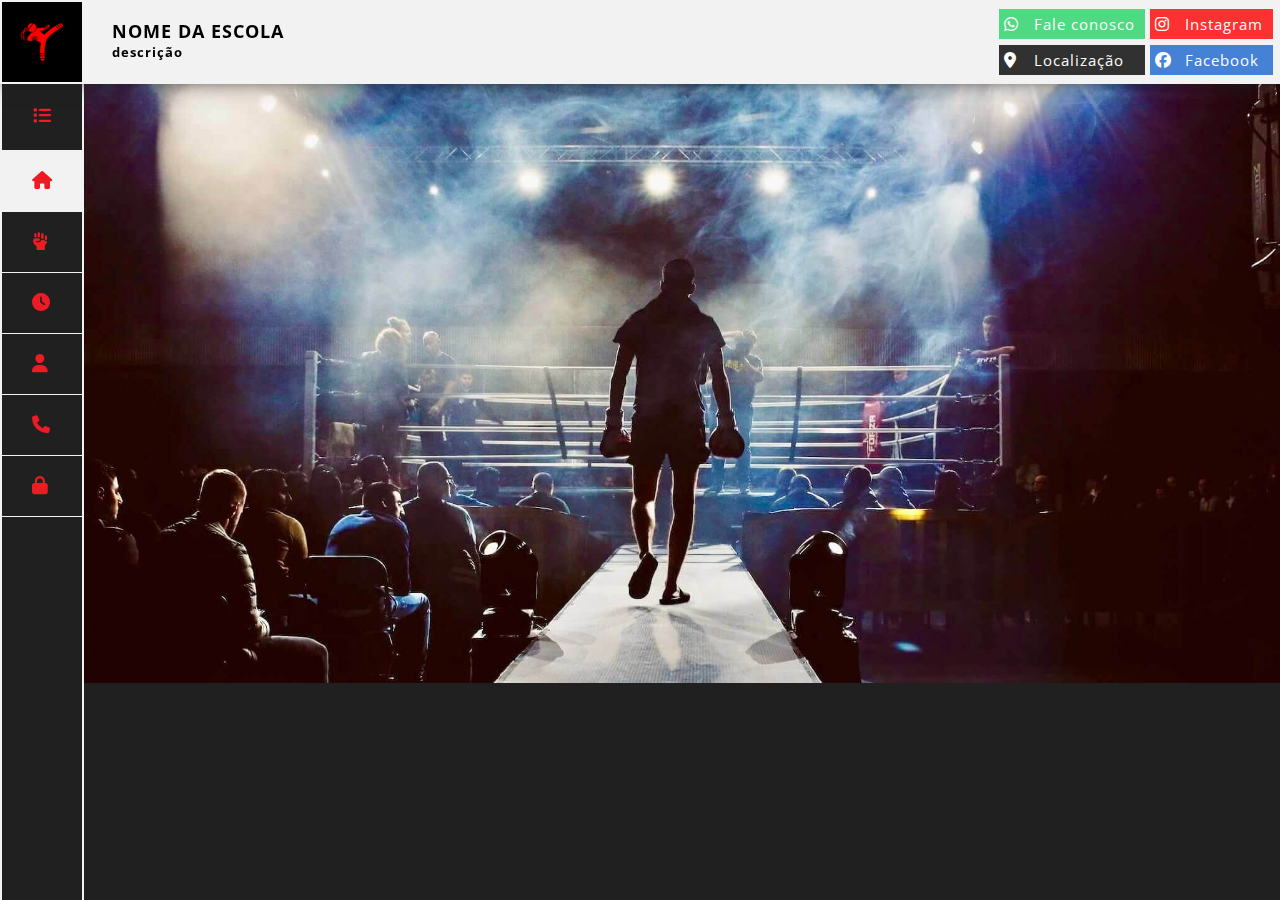
<file: index.html>
<!DOCTYPE html>
<html lang="pt-br">

<head>
    <meta charset="UTF-8">
    <meta name="viewport" content="width=device-width, initial-scale=1.0">
    <meta name="robots" content="max-image-preview:large,index,follow">
    <meta name="theme-color" content="#202020">
    <meta name="description"
        content="Descubra seu potencial na nossa escola de artes marciais! Com aulas dinâmicas, instrutores apaixonados e tradições milenares, oferecemos uma jornada de autodescoberta, disciplina e força. Transforme-se física e mentalmente enquanto embarca nesta emocionante jornada rumo à excelência pessoal. Sua jornada começa aqui, na escola onde os campeões nascem!">
    <meta name="author" content="Escola de artes marciais">
    <link rel="alternate" type="application/rss+xml" title="Escola de artes marciais"
        href="https://brunoferreiraadev.github.io/projeto/rss.xml">
    <link rel="stylesheet" href="https://cdn.jsdelivr.net/npm/bootstrap-icons@1.11.1/font/bootstrap-icons.css">
    <link rel="shortcut icon" href="https://i.postimg.cc/bvjGCNh0/16x16.png" type="image/png" sizes="16x16">
    <link rel="icon" href="https://i.postimg.cc/13FnrVL5/24x24.png" type="image/png" sizes="24x24">
    <link rel="icon" href="https://i.postimg.cc/BQX1tVpF/32x32.png" type="image/png" sizes="32x32">
    <link rel="icon" href="https://i.postimg.cc/QMkFRG82/64x64.png" type="image/png" sizes="64x64">
    <link rel="icon" href="https://i.postimg.cc/BQkPFB7V/96x96.png" type="image/png" sizes="96x96">
    <link rel="icon" href="https://i.postimg.cc/j5xDTgCL/128x128.png" type="image/png" sizes="128x128">
    <link rel="apple-touch-icon" href="https://i.postimg.cc/gJgn2V64/180x180.png" type="image/png" sizes="180x180">
    <link rel="icon" href="https://i.postimg.cc/J0ttDsN8/192x192.png" type="image/png" sizes="192x192">
    <link rel="icon" href="https://i.postimg.cc/GtNtkbKy/256x256.png" type="image/png" sizes="256x256">
    <link rel="icon" href="https://i.postimg.cc/fWgV4vsR/384x384.png" type="image/png" sizes="384x384">
    <link rel="icon" href="https://i.postimg.cc/MKMvzjZb/512x512.png" type="image/png" sizes="512x512">
    <link rel="preconnect" href="https://fonts.googleapis.com">
    <link rel="preconnect" href="https://fonts.gstatic.com" crossorigin>
    <link href="https://fonts.googleapis.com/css2?family=Open+Sans:wght@300&display=swap" rel="stylesheet">
    <link rel="stylesheet" href="https://cdnjs.cloudflare.com/ajax/libs/font-awesome/6.4.2/css/all.min.css">
    <link rel="stylesheet" href="standard.css">
    <link rel="stylesheet" href="index.css">

    <title>Home</title>

</head>

<body id="top">

    <!-- container -->
    <div class="container">

        <div class="bloc01">
            <a href="index.html"><img title="Escola de artes marciais" src="icon.png" alt=""></a>

        </div>

        <div class="bloc1">
            <h1>nome da escola</h1>
            <h2>descrição</h2>
        </div>

        <div class="bloc2">

            <div class="bloc22">
                <a title="Duvidas? Clique aqui!" href="#"><i class="fab fa-whatsapp"></i>Fale conosco</a>
                <a title="endereço-escola" href="#"><i class="fas fa-solid fa-map-marker-alt"></i>Localização</a>
            </div>

            <div class="bloc23">
                <a title="@escoladeartesmarcias" href="#"><i class="fab fa-instagram"></i>Instagram</a>
                <a title="escoladeartesmarcias" href="#"><i class="fab fa-facebook"></i>Facebook</a>
            </div>
        </div>

    </div>

    <!-- container -->

    <!-- menu-lateral -->

    <nav class="menu-lateral">

        <div class="btn-expandir">
            <i title="Expandir" class="fas fa-solid fa-list" id="btn-exp"></i>
        </div>

        <ul>
            <li class="item-menu ativo home">
                <a title="Home" href="index.html">
                    <span class="icon"><i class="fas fa-solid fa-home"></i></span>
                    <span class="txt-link">Home</span>
                </a>
            </li>
            <li class="item-menu">
                <a title="Lutas" href="lutas.html">
                    <span class="icon"><i class="fas fa-solid fa-fist-raised"></i></span>
                    </span>
                    <span class="txt-link">Lutas</span>
                </a>
            </li>
            <li class="item-menu">
                <a title="Horário das lutas" href="horarios.html">
                    <span class="icon"> <i class="fa fa-clock"></i></span>
                    <span class="txt-link">Horários</span>
                </a>
            </li>
            <li class="item-menu">
                <a title="Professores" href="professores.html">
                    <span class="icon"> <i class="fas fa-solid fa-user"></i></span>
                    <span class="txt-link">Professores</span>
                </a>
            </li>
            <li class="item-menu">
                <a title="Contato" href="contato.html">
                    <span class="icon"><i class="fas fa-solid fa-phone"></i></span>
                    <span class="txt-link">Contato</span>
                </a>
            </li>
            <li class="item-menu">
                <a title="Política de Privacidade" href="privacidade.html">
                    <span class="icon"><i class="fas fa-solid fa-lock"></i></span>
                    <span class="txt-link">Privacidade</span>
                </a>
            </li>

        </ul>

    </nav>
    <!-- menu-lateral -->

    <section>
        <!-- div1 -->
        <div class="div1">
            <img title="Ring" src="ring.jpg" alt="ring">
        </div>
        <!-- div1 -->
    </section>

    <script src="menu.js"></script>
</body>

</html>
</file>
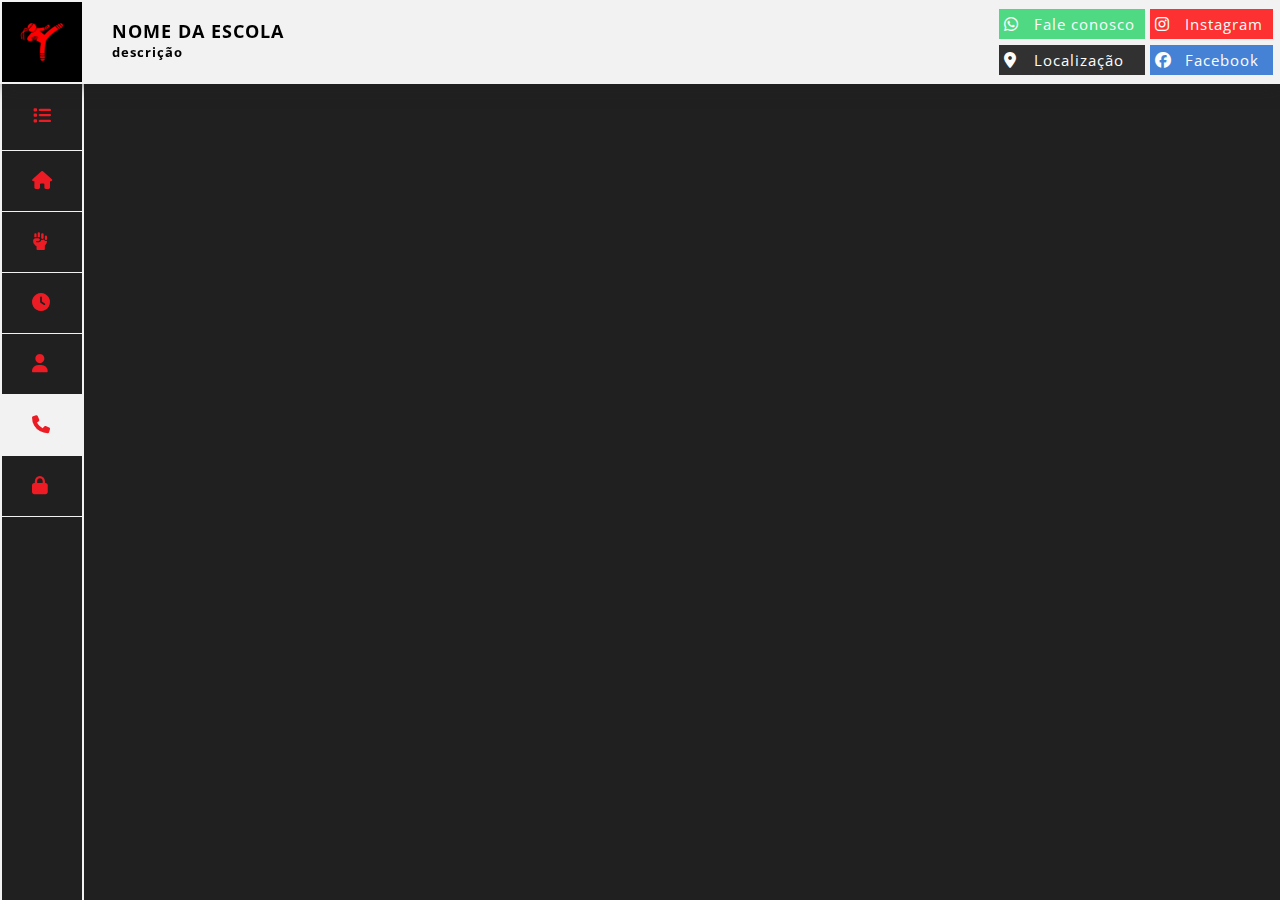
<file: contato.html>
<!DOCTYPE html>
<html lang="pt-br">

<head>
    <meta charset="UTF-8">
    <meta name="viewport" content="width=device-width, initial-scale=1.0">
    <meta name="robots" content="max-image-preview:large,index,follow">
    <meta name="theme-color" content="#202020">
    <meta name="description"
        content="Descubra seu potencial na nossa escola de artes marciais! Com aulas dinâmicas, instrutores apaixonados e tradições milenares, oferecemos uma jornada de autodescoberta, disciplina e força. Transforme-se física e mentalmente enquanto embarca nesta emocionante jornada rumo à excelência pessoal. Sua jornada começa aqui, na escola onde os campeões nascem!">
    <meta name="author" content="Escola de artes marciais">
    <link rel="alternate" type="application/rss+xml" title="Escola de artes marciais"
        href="https://brunoferreiraadev.github.io/projeto/rss.xml">
    <link rel="stylesheet" href="https://cdn.jsdelivr.net/npm/bootstrap-icons@1.11.1/font/bootstrap-icons.css">
    <link rel="shortcut icon" href="https://i.postimg.cc/bvjGCNh0/16x16.png" type="image/png" sizes="16x16">
    <link rel="icon" href="https://i.postimg.cc/13FnrVL5/24x24.png" type="image/png" sizes="24x24">
    <link rel="icon" href="https://i.postimg.cc/BQX1tVpF/32x32.png" type="image/png" sizes="32x32">
    <link rel="icon" href="https://i.postimg.cc/QMkFRG82/64x64.png" type="image/png" sizes="64x64">
    <link rel="icon" href="https://i.postimg.cc/BQkPFB7V/96x96.png" type="image/png" sizes="96x96">
    <link rel="icon" href="https://i.postimg.cc/j5xDTgCL/128x128.png" type="image/png" sizes="128x128">
    <link rel="apple-touch-icon" href="https://i.postimg.cc/gJgn2V64/180x180.png" type="image/png" sizes="180x180">
    <link rel="icon" href="https://i.postimg.cc/J0ttDsN8/192x192.png" type="image/png" sizes="192x192">
    <link rel="icon" href="https://i.postimg.cc/GtNtkbKy/256x256.png" type="image/png" sizes="256x256">
    <link rel="icon" href="https://i.postimg.cc/fWgV4vsR/384x384.png" type="image/png" sizes="384x384">
    <link rel="icon" href="https://i.postimg.cc/MKMvzjZb/512x512.png" type="image/png" sizes="512x512">
    <link rel="preconnect" href="https://fonts.googleapis.com">
    <link rel="preconnect" href="https://fonts.gstatic.com" crossorigin>
    <link href="https://fonts.googleapis.com/css2?family=Open+Sans:wght@300&display=swap" rel="stylesheet">
    <link rel="stylesheet" href="https://cdnjs.cloudflare.com/ajax/libs/font-awesome/6.4.2/css/all.min.css">
    <link rel="stylesheet" href="standard.css">
    <link rel="stylesheet" href="contato.css">

    <title>Contato</title>

</head>

<body id="top">

    <!-- container -->
    <div class="container">

        <div class="bloc01">
            <a href="index.html"><img title="Escola de artes marciais" src="icon.png" alt=""></a>

        </div>

        <div class="bloc1">
            <h1>nome da escola</h1>
            <h2>descrição</h2>
        </div>

        <div class="bloc2">

            <div class="bloc22">
                <a title="Duvidas? Clique aqui!" href="#"><i class="fab fa-whatsapp"></i>Fale conosco</a>
                <a title="endereço-escola" href="#"><i class="fas fa-solid fa-map-marker-alt"></i>Localização</a>
            </div>

            <div class="bloc23">
                <a title="@escoladeartesmarcias" href="#"><i class="fab fa-instagram"></i>Instagram</a>
                <a title="escoladeartesmarcias" href="#"><i class="fab fa-facebook"></i>Facebook</a>
            </div>
        </div>

    </div>

    <!-- container -->

    <!-- menu-lateral -->

    <nav class="menu-lateral">

        <div class="btn-expandir">
            <i title="Expandir" class="fas fa-solid fa-list" id="btn-exp"></i>
        </div>

        <ul>
            <li class="item-menu">
                <a title="Home" href="index.html">
                    <span class="icon"><i class="fas fa-solid fa-home"></i></span>
                    <span class="txt-link">Home</span>
                </a>
            </li>
            <li class="item-menu">
                <a title="Lutas" href="lutas.html">
                    <span class="icon"><i class="fas fa-solid fa-fist-raised"></i></span>
                    </span>
                    <span class="txt-link">Lutas</span>
                </a>
            </li>
            <li class="item-menu">
                <a title="Horário das lutas" href="horarios.html">
                    <span class="icon"> <i class="fa fa-clock"></i></span>
                    <span class="txt-link">Horários</span>
                </a>
            </li>
            <li class="item-menu">
                <a title="Professores" href="professores.html">
                    <span class="icon"> <i class="fas fa-solid fa-user"></i></span>
                    <span class="txt-link">Professores</span>
                </a>
            </li>
            <li class="item-menu ativo home">
                <a title="Contato" href="contato.html">
                    <span class="icon"><i class="fas fa-solid fa-phone"></i></span>
                    <span class="txt-link">Contato</span>
                </a>
            </li>
            <li class="item-menu">
                <a title="Política de Privacidade" href="privacidade.html">
                    <span class="icon"><i class="fas fa-solid fa-lock"></i></span>
                    <span class="txt-link">Privacidade</span>
                </a>
            </li>

        </ul>

    </nav>
    <!-- menu-lateral -->

    <section>

    </section>

    <script src="menu.js"></script>
</body>

</html>
</file>
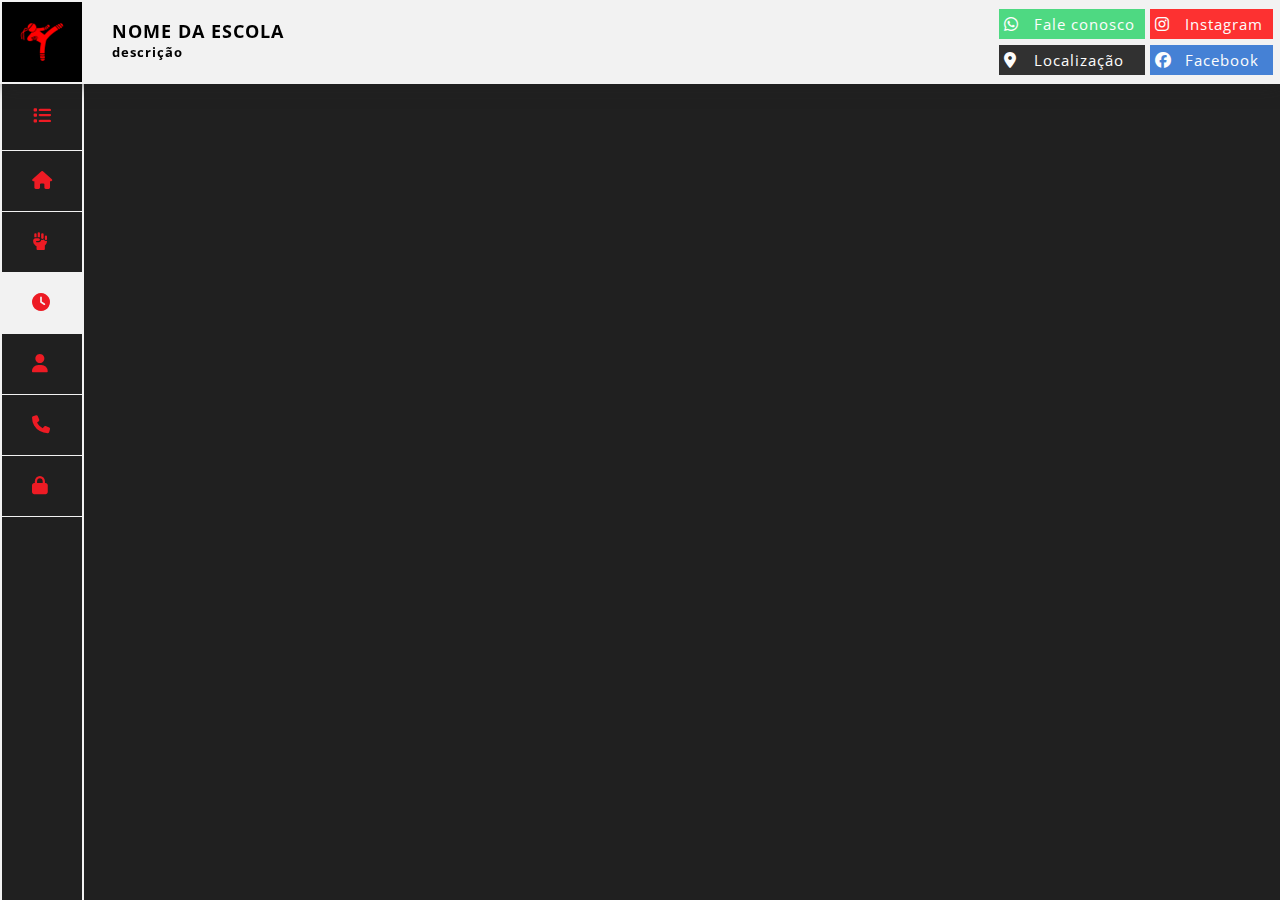
<file: horarios.html>
<!DOCTYPE html>
<html lang="pt-br">

<head>
    <meta charset="UTF-8">
    <meta name="viewport" content="width=device-width, initial-scale=1.0">
    <meta name="robots" content="max-image-preview:large,index,follow">
    <meta name="theme-color" content="#202020">
    <meta name="description"
        content="Descubra seu potencial na nossa escola de artes marciais! Com aulas dinâmicas, instrutores apaixonados e tradições milenares, oferecemos uma jornada de autodescoberta, disciplina e força. Transforme-se física e mentalmente enquanto embarca nesta emocionante jornada rumo à excelência pessoal. Sua jornada começa aqui, na escola onde os campeões nascem!">
    <meta name="author" content="Escola de artes marciais">
    <link rel="alternate" type="application/rss+xml" title="Escola de artes marciais"
        href="https://brunoferreiraadev.github.io/projeto/rss.xml">
    <link rel="stylesheet" href="https://cdn.jsdelivr.net/npm/bootstrap-icons@1.11.1/font/bootstrap-icons.css">
    <link rel="shortcut icon" href="https://i.postimg.cc/bvjGCNh0/16x16.png" type="image/png" sizes="16x16">
    <link rel="icon" href="https://i.postimg.cc/13FnrVL5/24x24.png" type="image/png" sizes="24x24">
    <link rel="icon" href="https://i.postimg.cc/BQX1tVpF/32x32.png" type="image/png" sizes="32x32">
    <link rel="icon" href="https://i.postimg.cc/QMkFRG82/64x64.png" type="image/png" sizes="64x64">
    <link rel="icon" href="https://i.postimg.cc/BQkPFB7V/96x96.png" type="image/png" sizes="96x96">
    <link rel="icon" href="https://i.postimg.cc/j5xDTgCL/128x128.png" type="image/png" sizes="128x128">
    <link rel="apple-touch-icon" href="https://i.postimg.cc/gJgn2V64/180x180.png" type="image/png" sizes="180x180">
    <link rel="icon" href="https://i.postimg.cc/J0ttDsN8/192x192.png" type="image/png" sizes="192x192">
    <link rel="icon" href="https://i.postimg.cc/GtNtkbKy/256x256.png" type="image/png" sizes="256x256">
    <link rel="icon" href="https://i.postimg.cc/fWgV4vsR/384x384.png" type="image/png" sizes="384x384">
    <link rel="icon" href="https://i.postimg.cc/MKMvzjZb/512x512.png" type="image/png" sizes="512x512">
    <link rel="preconnect" href="https://fonts.googleapis.com">
    <link rel="preconnect" href="https://fonts.gstatic.com" crossorigin>
    <link href="https://fonts.googleapis.com/css2?family=Open+Sans:wght@300&display=swap" rel="stylesheet">
    <link rel="stylesheet" href="https://cdnjs.cloudflare.com/ajax/libs/font-awesome/6.4.2/css/all.min.css">
    <link rel="stylesheet" href="standard.css">
    <link rel="stylesheet" href="horarios.css">

    <title>Horários</title>

</head>

<body id="top">

    <!-- container -->
    <div class="container">

        <div class="bloc01">
            <a href="index.html"><img title="Escola de artes marciais" src="icon.png" alt=""></a>

        </div>

        <div class="bloc1">
            <h1>nome da escola</h1>
            <h2>descrição</h2>
        </div>

        <div class="bloc2">

            <div class="bloc22">
                <a title="Duvidas? Clique aqui!" href="#"><i class="fab fa-whatsapp"></i>Fale conosco</a>
                <a title="endereço-escola" href="#"><i class="fas fa-solid fa-map-marker-alt"></i>Localização</a>
            </div>

            <div class="bloc23">
                <a title="@escoladeartesmarcias" href="#"><i class="fab fa-instagram"></i>Instagram</a>
                <a title="escoladeartesmarcias" href="#"><i class="fab fa-facebook"></i>Facebook</a>
            </div>
        </div>

    </div>

    <!-- container -->

    <!-- menu-lateral -->

    <nav class="menu-lateral">

        <div class="btn-expandir">
            <i title="Expandir" class="fas fa-solid fa-list" id="btn-exp"></i>
        </div>

        <ul>
            <li class="item-menu">
                <a title="Home" href="index.html">
                    <span class="icon"><i class="fas fa-solid fa-home"></i></span>
                    <span class="txt-link">Home</span>
                </a>
            </li>
            <li class="item-menu">
                <a title="Lutas" href="lutas.html">
                    <span class="icon"><i class="fas fa-solid fa-fist-raised"></i></span>
                    </span>
                    <span class="txt-link">Lutas</span>
                </a>
            </li>
            <li class="item-menu ativo home">
                <a title="Horário das lutas" href="horarios.html">
                    <span class="icon"> <i class="fa fa-clock"></i></span>
                    <span class="txt-link">Horários</span>
                </a>
            </li>
            <li class="item-menu">
                <a title="Professores" href="professores.html">
                    <span class="icon"> <i class="fas fa-solid fa-user"></i></span>
                    <span class="txt-link">Professores</span>
                </a>
            </li>
            <li class="item-menu">
                <a title="Contato" href="contato.html">
                    <span class="icon"><i class="fas fa-solid fa-phone"></i></span>
                    <span class="txt-link">Contato</span>
                </a>
            </li>
            <li class="item-menu">
                <a title="Política de Privacidade" href="privacidade.html">
                    <span class="icon"><i class="fas fa-solid fa-lock"></i></span>
                    <span class="txt-link">Privacidade</span>
                </a>
            </li>

        </ul>

    </nav>
    <!-- menu-lateral -->

    <section>

    </section>

    <script src="menu.js"></script>
</body>

</html>
</file>
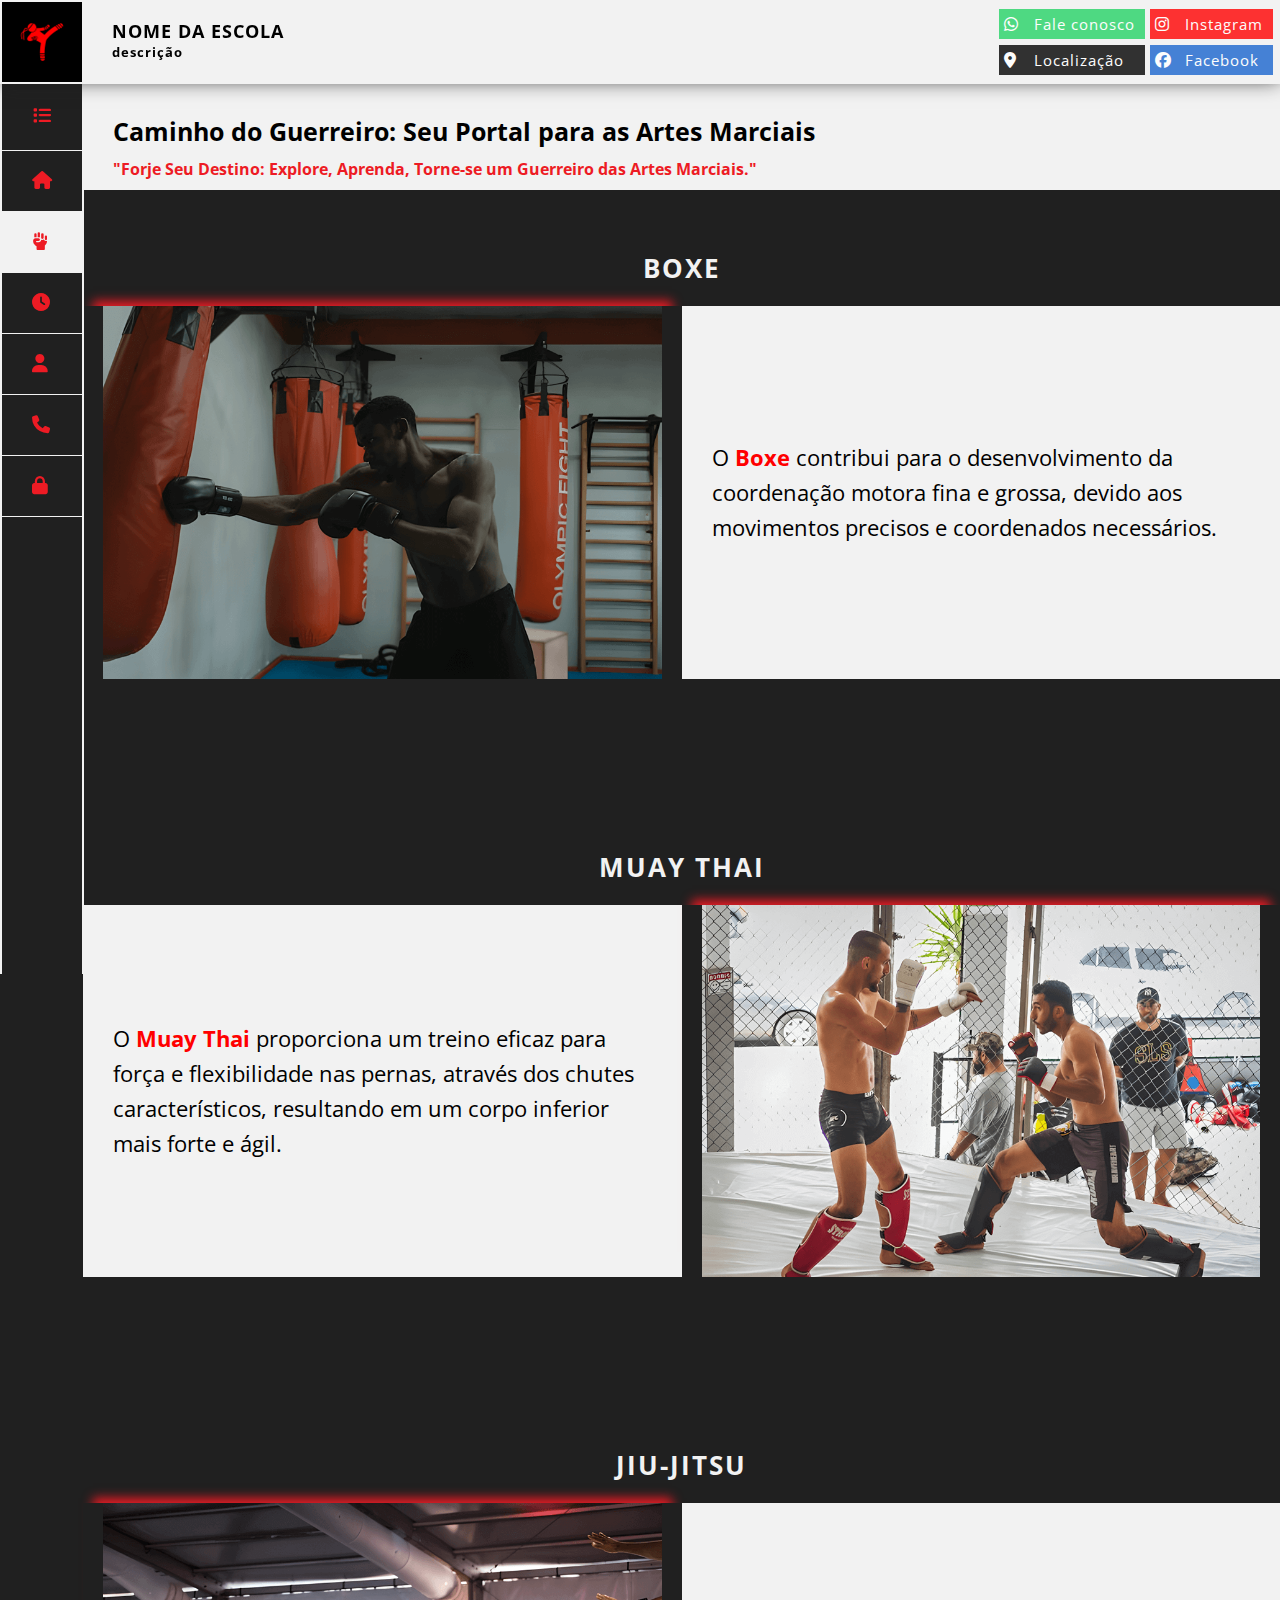
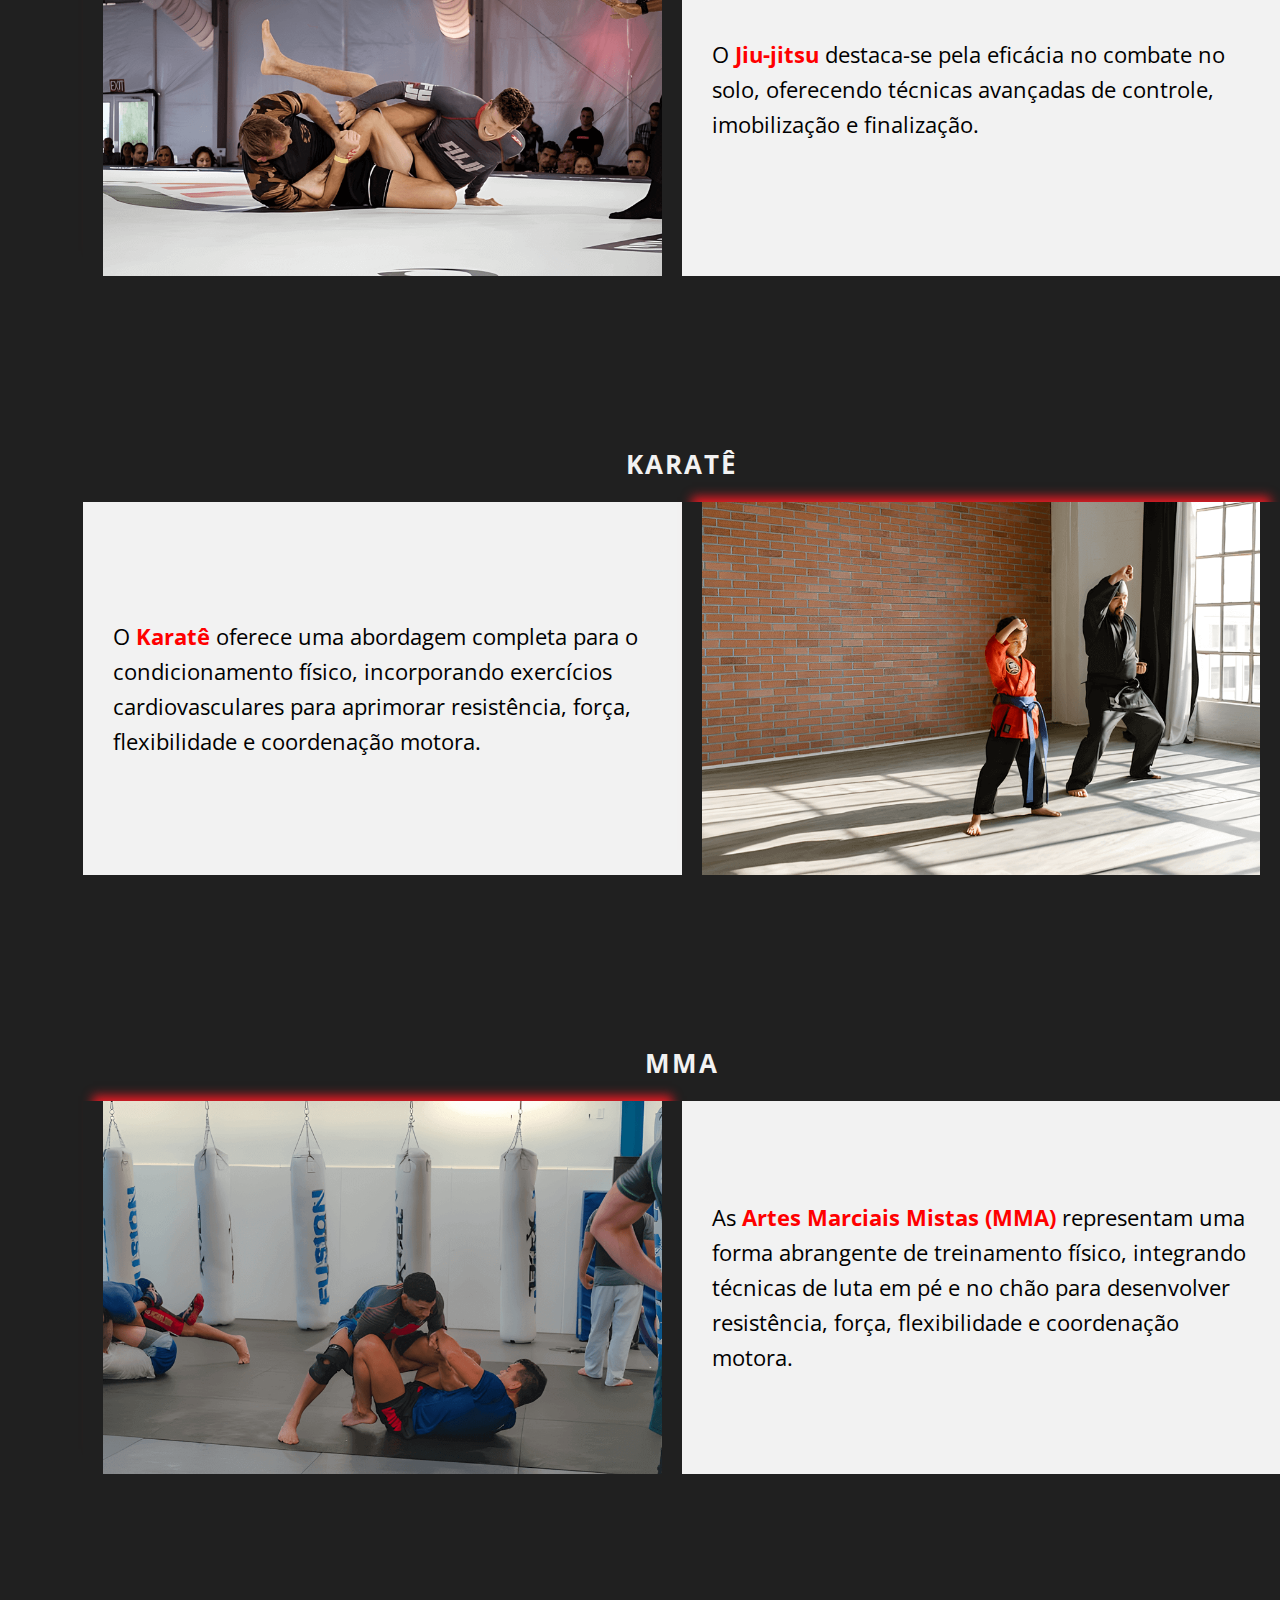
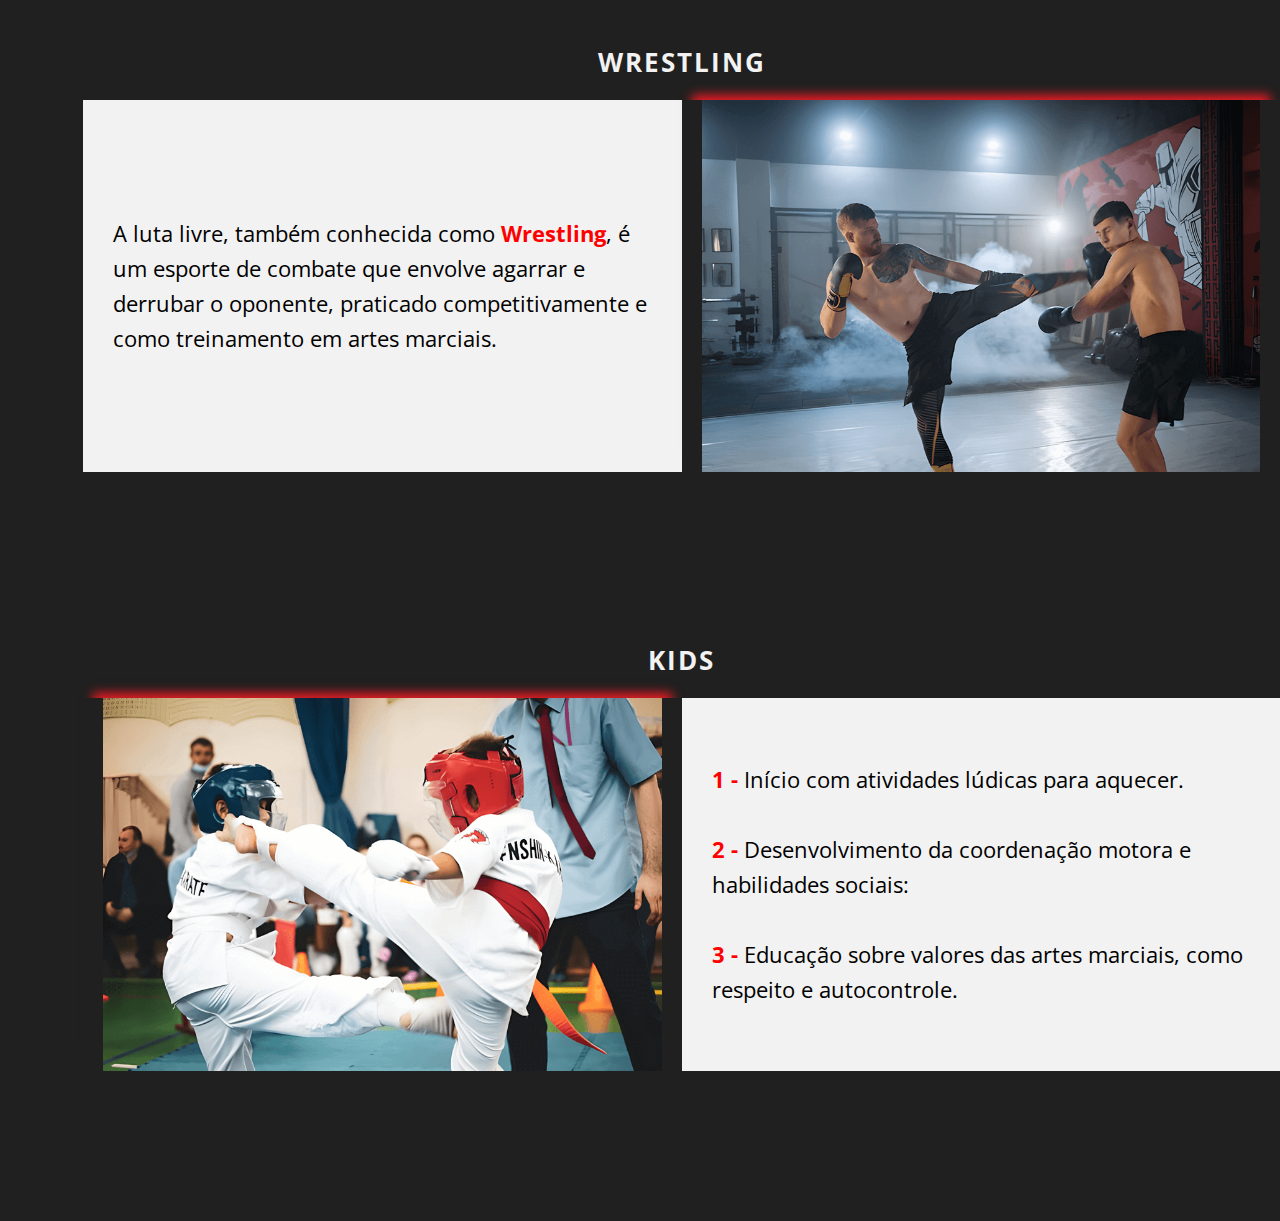
<file: lutas.html>
<!DOCTYPE html>
<html lang="pt-br">

<head>
    <meta charset="UTF-8">
    <meta name="viewport" content="width=device-width, initial-scale=1.0">
    <meta name="robots" content="max-image-preview:large,index,follow">
    <meta name="theme-color" content="#202020">
    <meta name="description"
        content="Descubra seu potencial na nossa escola de artes marciais! Com aulas dinâmicas, instrutores apaixonados e tradições milenares, oferecemos uma jornada de autodescoberta, disciplina e força. Transforme-se física e mentalmente enquanto embarca nesta emocionante jornada rumo à excelência pessoal. Sua jornada começa aqui, na escola onde os campeões nascem!">
    <meta name="author" content="Escola de artes marciais">
    <link rel="alternate" type="application/rss+xml" title="Escola de artes marciais"
        href="https://brunoferreiraadev.github.io/projeto/rss.xml">
    <link rel="stylesheet" href="https://cdn.jsdelivr.net/npm/bootstrap-icons@1.11.1/font/bootstrap-icons.css">
    <link rel="shortcut icon" href="https://i.postimg.cc/bvjGCNh0/16x16.png" type="image/png" sizes="16x16">
    <link rel="icon" href="https://i.postimg.cc/13FnrVL5/24x24.png" type="image/png" sizes="24x24">
    <link rel="icon" href="https://i.postimg.cc/BQX1tVpF/32x32.png" type="image/png" sizes="32x32">
    <link rel="icon" href="https://i.postimg.cc/QMkFRG82/64x64.png" type="image/png" sizes="64x64">
    <link rel="icon" href="https://i.postimg.cc/BQkPFB7V/96x96.png" type="image/png" sizes="96x96">
    <link rel="icon" href="https://i.postimg.cc/j5xDTgCL/128x128.png" type="image/png" sizes="128x128">
    <link rel="apple-touch-icon" href="https://i.postimg.cc/gJgn2V64/180x180.png" type="image/png" sizes="180x180">
    <link rel="icon" href="https://i.postimg.cc/J0ttDsN8/192x192.png" type="image/png" sizes="192x192">
    <link rel="icon" href="https://i.postimg.cc/GtNtkbKy/256x256.png" type="image/png" sizes="256x256">
    <link rel="icon" href="https://i.postimg.cc/fWgV4vsR/384x384.png" type="image/png" sizes="384x384">
    <link rel="icon" href="https://i.postimg.cc/MKMvzjZb/512x512.png" type="image/png" sizes="512x512">
    <link rel="preconnect" href="https://fonts.googleapis.com">
    <link rel="preconnect" href="https://fonts.gstatic.com" crossorigin>
    <link href="https://fonts.googleapis.com/css2?family=Open+Sans:wght@300&display=swap" rel="stylesheet">
    <link rel="stylesheet" href="https://cdnjs.cloudflare.com/ajax/libs/font-awesome/6.4.2/css/all.min.css">
    <link rel="stylesheet" href="standard.css">
    <link rel="stylesheet" href="lutas.css">

    <title>Lutas</title>

</head>

<body id="top">

    <!-- container -->
    <div class="container">

        <div class="bloc01">
            <a href="index.html"><img title="Escola de artes marciais" src="icon.png" alt=""></a>

        </div>

        <div class="bloc1">
            <h1>nome da escola</h1>
            <h2>descrição</h2>
        </div>

        <div class="bloc2">

            <div class="bloc22">
                <a title="Duvidas? Clique aqui!" href="#"><i class="fab fa-whatsapp"></i>Fale conosco</a>
                <a title="endereço-escola" href="#"><i class="fas fa-solid fa-map-marker-alt"></i>Localização</a>
            </div>

            <div class="bloc23">
                <a title="@escoladeartesmarcias" href="#"><i class="fab fa-instagram"></i>Instagram</a>
                <a title="escoladeartesmarcias" href="#"><i class="fab fa-facebook"></i>Facebook</a>
            </div>
        </div>

    </div>

    <!-- container -->

    <!-- menu-lateral -->

    <nav class="menu-lateral">

        <div class="btn-expandir">
            <i title="Expandir" class="fas fa-solid fa-list" id="btn-exp"></i>
        </div>

        <ul>
            <li class="item-menu">
                <a title="Home" href="index.html">
                    <span class="icon"><i class="fas fa-solid fa-home"></i></span>
                    <span class="txt-link">Home</span>
                </a>
            </li>
            <li class="item-menu ativo home">
                <a title="Lutas" href="lutas.html">
                    <span class="icon"><i class="fas fa-solid fa-fist-raised"></i></span>
                    </span>
                    <span class="txt-link">Lutas</span>
                </a>
            </li>
            <li class="item-menu">
                <a title="Horário das lutas" href="horarios.html">
                    <span class="icon"> <i class="fa fa-clock"></i></span>
                    <span class="txt-link">Horários</span>
                </a>
            </li>
            <li class="item-menu">
                <a title="Professores" href="professores.html">
                    <span class="icon"> <i class="fas fa-solid fa-user"></i></span>
                    <span class="txt-link">Professores</span>
                </a>
            </li>
            <li class="item-menu">
                <a title="Contato" href="contato.html">
                    <span class="icon"><i class="fas fa-solid fa-phone"></i></span>
                    <span class="txt-link">Contato</span>
                </a>
            </li>
            <li class="item-menu">
                <a title="Política de Privacidade" href="privacidade.html">
                    <span class="icon"><i class="fas fa-solid fa-lock"></i></span>
                    <span class="txt-link">Privacidade</span>
                </a>
            </li>

        </ul>

    </nav>
    <!-- menu-lateral -->

    <section>
        <!-- title-in -->
        <div class="title-in">
            <h1>Caminho do Guerreiro: Seu Portal para as Artes Marciais</h1>
            <p>"Forje Seu Destino: Explore, Aprenda, Torne-se um Guerreiro das Artes Marciais."</p>
        </div>
        <!-- title-in -->

        <!-- title -->
        <div class="title">
            <h1>boxe</h1>
        </div>
        <!-- title -->

        <!-- pai -->
        <div class="pai">

            <div class="filha1">
                <img title="Boxe" src="boxe.png" alt="boxe">

            </div>
            <div class="filha2">
                <p>O <span style="color: red; font-weight: bold;">Boxe</span>
                    contribui para
                    o
                    desenvolvimento da
                    coordenação motora fina
                    e grossa, devido aos movimentos
                    precisos e coordenados necessários.
                </p>
            </div>
        </div>


        <div class="title">
            <h1>muay thai</h1>
        </div>
        <!-- pai -->

        <!-- pai -->
        <div class="pai">

            <div class="filha2">
                <p>O <span style="color: red; font-weight: bold;">Muay Thai</span> proporciona um treino eficaz para
                    força e flexibilidade nas pernas, através dos chutes
                    característicos, resultando em um corpo inferior mais forte e ágil.
                </p>
            </div>
            <div class="filha1">
                <img title="Muay Thai" src="muay-thai.png" alt="muay-thai">
            </div>
        </div>


        <div class="title">
            <h1>jiu-jitsu</h1>
        </div>
        <!-- pai -->

        <!-- pai -->
        <div class="pai">
            <div class="filha1">
                <img title="Jiu-jitsu" src="jiu-jitsu.png" alt="jiu-jitsu">
            </div>
            <div class="filha2">
                <p>O <span style="color: red; font-weight: bold;">Jiu-jitsu</span> destaca-se pela eficácia no combate
                    no solo, oferecendo técnicas avançadas de controle,
                    imobilização e finalização.
                </p>
            </div>
        </div>


        <div class="title">
            <h1>karatê</h1>
        </div>
        <!-- pai -->

        <!-- pai -->
        <div class="pai">

            <div class="filha2">
                <p>O <span style="color: red; font-weight: bold;">Karatê</span> oferece uma abordagem completa para o
                    condicionamento físico, incorporando exercícios
                    cardiovasculares para aprimorar resistência, força, flexibilidade e coordenação motora.
                </p>
            </div>
            <div class="filha1">
                <img title="Karatê" src="karate.png" alt="karate">
            </div>
        </div>


        <div class="title">
            <h1>mma</h1>
        </div>
        <!-- pai -->

        <!-- pai -->
        <div class="pai">
            <div class="filha1">
                <img title="Artes Marciais Mistas (MMA)" src="mma.png" alt="mma">
            </div>
            <div class="filha2">
                <p>As <span style="color: red; font-weight: bold;">Artes Marciais Mistas (MMA)</span> representam uma
                    forma abrangente de treinamento físico, integrando
                    técnicas de luta em pé e no chão para desenvolver resistência, força, flexibilidade e coordenação
                    motora.
                </p>
            </div>
        </div>


        <div class="title">
            <h1>wrestling</h1>
        </div>
        <!-- pai -->

        <!-- pai -->
        <div class="pai">

            <div class="filha2">
                <p>A luta livre, também conhecida como <span style="color: red; font-weight: bold;">Wrestling</span>, é
                    um esporte de combate que envolve agarrar e derrubar
                    o oponente, praticado competitivamente e como treinamento em artes marciais.
                </p>
            </div>
            <div class="filha1">
                <img title="Luta livre" src="luta-livre.png" alt="luta-livre">
            </div>
        </div>


        <div class="title">
            <h1>kids</h1>
        </div>
        <!-- pai -->

        <!-- pai -->
        <div class="pai">
            <div class="filha1">
                <img title="Kids" src="kids.png" alt="kids">
            </div>
            <div class="filha2">
                <p>
                    <span style="color: red; font-weight: bold;"> 1 - </span>Início com atividades lúdicas para aquecer.
                    <br><br>
                    <span style="color: red; font-weight: bold;"> 2 - </span>Desenvolvimento da coordenação motora e
                    habilidades sociais:
                    <br><br>
                    <span style="color: red; font-weight: bold;"> 3 - </span>Educação sobre valores das artes marciais,
                    como respeito e autocontrole.
                </p>
            </div>
        </div>
        <!-- pai -->

    </section>

    <script src="menu.js"></script>
</body>

</html>
</file>
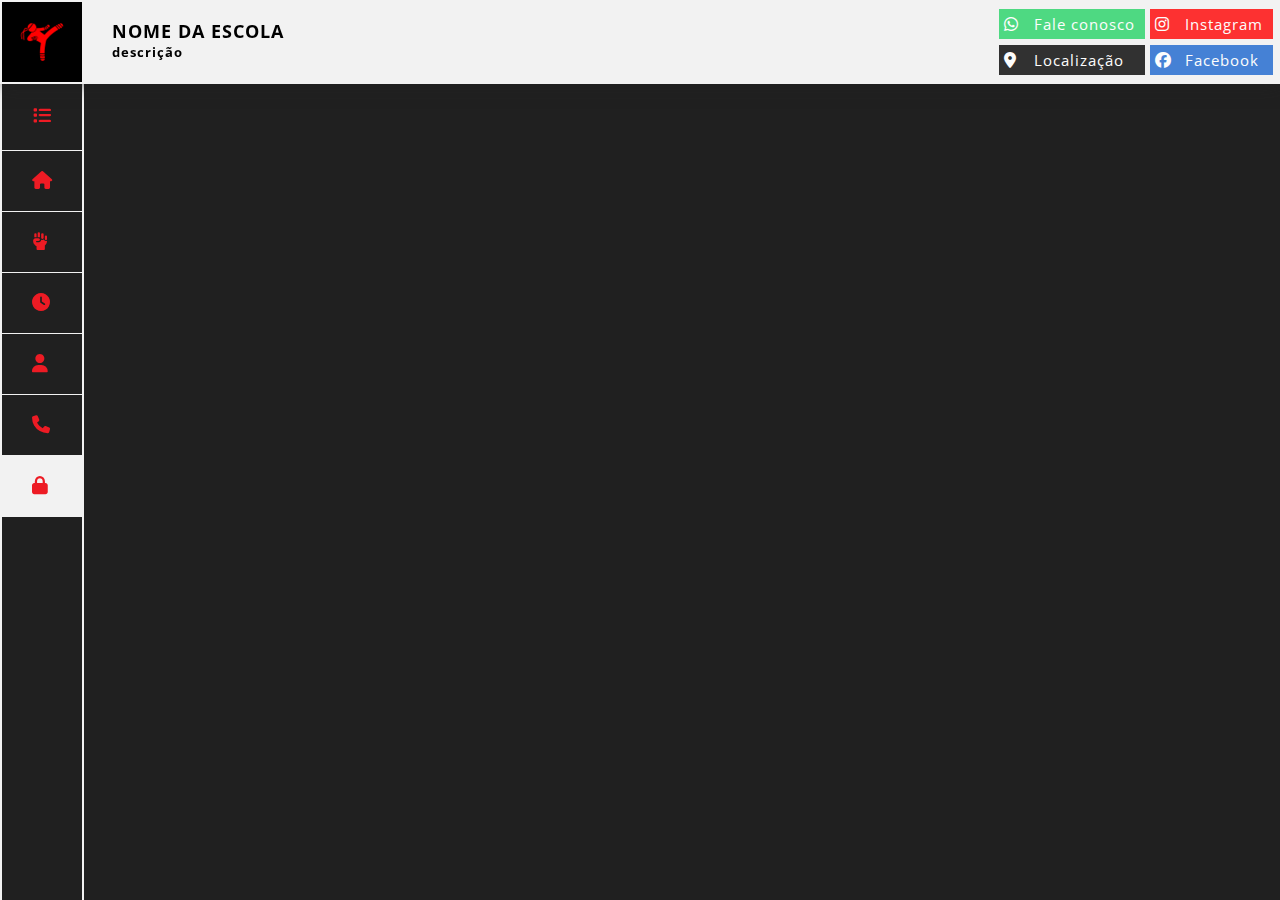
<file: privacidade.html>
<!DOCTYPE html>
<html lang="pt-br">

<head>
    <meta charset="UTF-8">
    <meta name="viewport" content="width=device-width, initial-scale=1.0">
    <meta name="robots" content="max-image-preview:large,index,follow">
    <meta name="theme-color" content="#202020">
    <meta name="description"
        content="Descubra seu potencial na nossa escola de artes marciais! Com aulas dinâmicas, instrutores apaixonados e tradições milenares, oferecemos uma jornada de autodescoberta, disciplina e força. Transforme-se física e mentalmente enquanto embarca nesta emocionante jornada rumo à excelência pessoal. Sua jornada começa aqui, na escola onde os campeões nascem!">
    <meta name="author" content="Escola de artes marciais">
    <link rel="alternate" type="application/rss+xml" title="Escola de artes marciais"
        href="https://brunoferreiraadev.github.io/projeto/rss.xml">
    <link rel="stylesheet" href="https://cdn.jsdelivr.net/npm/bootstrap-icons@1.11.1/font/bootstrap-icons.css">
    <link rel="shortcut icon" href="https://i.postimg.cc/bvjGCNh0/16x16.png" type="image/png" sizes="16x16">
    <link rel="icon" href="https://i.postimg.cc/13FnrVL5/24x24.png" type="image/png" sizes="24x24">
    <link rel="icon" href="https://i.postimg.cc/BQX1tVpF/32x32.png" type="image/png" sizes="32x32">
    <link rel="icon" href="https://i.postimg.cc/QMkFRG82/64x64.png" type="image/png" sizes="64x64">
    <link rel="icon" href="https://i.postimg.cc/BQkPFB7V/96x96.png" type="image/png" sizes="96x96">
    <link rel="icon" href="https://i.postimg.cc/j5xDTgCL/128x128.png" type="image/png" sizes="128x128">
    <link rel="apple-touch-icon" href="https://i.postimg.cc/gJgn2V64/180x180.png" type="image/png" sizes="180x180">
    <link rel="icon" href="https://i.postimg.cc/J0ttDsN8/192x192.png" type="image/png" sizes="192x192">
    <link rel="icon" href="https://i.postimg.cc/GtNtkbKy/256x256.png" type="image/png" sizes="256x256">
    <link rel="icon" href="https://i.postimg.cc/fWgV4vsR/384x384.png" type="image/png" sizes="384x384">
    <link rel="icon" href="https://i.postimg.cc/MKMvzjZb/512x512.png" type="image/png" sizes="512x512">
    <link rel="preconnect" href="https://fonts.googleapis.com">
    <link rel="preconnect" href="https://fonts.gstatic.com" crossorigin>
    <link href="https://fonts.googleapis.com/css2?family=Open+Sans:wght@300&display=swap" rel="stylesheet">
    <link rel="stylesheet" href="https://cdnjs.cloudflare.com/ajax/libs/font-awesome/6.4.2/css/all.min.css">
    <link rel="stylesheet" href="standard.css">
    <link rel="stylesheet" href="privacidade.css">

    <title>Privacidade</title>

</head>

<body id="top">

    <!-- container -->
    <div class="container">

        <div class="bloc01">
            <a href="index.html"><img title="Escola de artes marciais" src="icon.png" alt=""></a>

        </div>

        <div class="bloc1">
            <h1>nome da escola</h1>
            <h2>descrição</h2>
        </div>

        <div class="bloc2">

            <div class="bloc22">
                <a title="Duvidas? Clique aqui!" href="#"><i class="fab fa-whatsapp"></i>Fale conosco</a>
                <a title="endereço-escola" href="#"><i class="fas fa-solid fa-map-marker-alt"></i>Localização</a>
            </div>

            <div class="bloc23">
                <a title="@escoladeartesmarcias" href="#"><i class="fab fa-instagram"></i>Instagram</a>
                <a title="escoladeartesmarcias" href="#"><i class="fab fa-facebook"></i>Facebook</a>
            </div>
        </div>

    </div>

    <!-- container -->

    <!-- menu-lateral -->

    <nav class="menu-lateral">

        <div class="btn-expandir">
            <i title="Expandir" class="fas fa-solid fa-list" id="btn-exp"></i>
        </div>

        <ul>
            <li class="item-menu">
                <a title="Home" href="index.html">
                    <span class="icon"><i class="fas fa-solid fa-home"></i></span>
                    <span class="txt-link">Home</span>
                </a>
            </li>
            <li class="item-menu">
                <a title="Lutas" href="lutas.html">
                    <span class="icon"><i class="fas fa-solid fa-fist-raised"></i></span>
                    </span>
                    <span class="txt-link">Lutas</span>
                </a>
            </li>
            <li class="item-menu">
                <a title="Horário das lutas" href="horarios.html">
                    <span class="icon"> <i class="fa fa-clock"></i></span>
                    <span class="txt-link">Horários</span>
                </a>
            </li>
            <li class="item-menu">
                <a title="Professores" href="professores.html">
                    <span class="icon"> <i class="fas fa-solid fa-user"></i></span>
                    <span class="txt-link">Professores</span>
                </a>
            </li>
            <li class="item-menu">
                <a title="Contato" href="contato.html">
                    <span class="icon"><i class="fas fa-solid fa-phone"></i></span>
                    <span class="txt-link">Contato</span>
                </a>
            </li>
            <li class="item-menu ativo home">
                <a title="Política de Privacidade" href="privacidade.html">
                    <span class="icon"><i class="fas fa-solid fa-lock"></i></span>
                    <span class="txt-link">Privacidade</span>
                </a>
            </li>

        </ul>

    </nav>
    <!-- menu-lateral -->

    <section>

    </section>

    <script src="menu.js"></script>
</body>

</html>
</file>
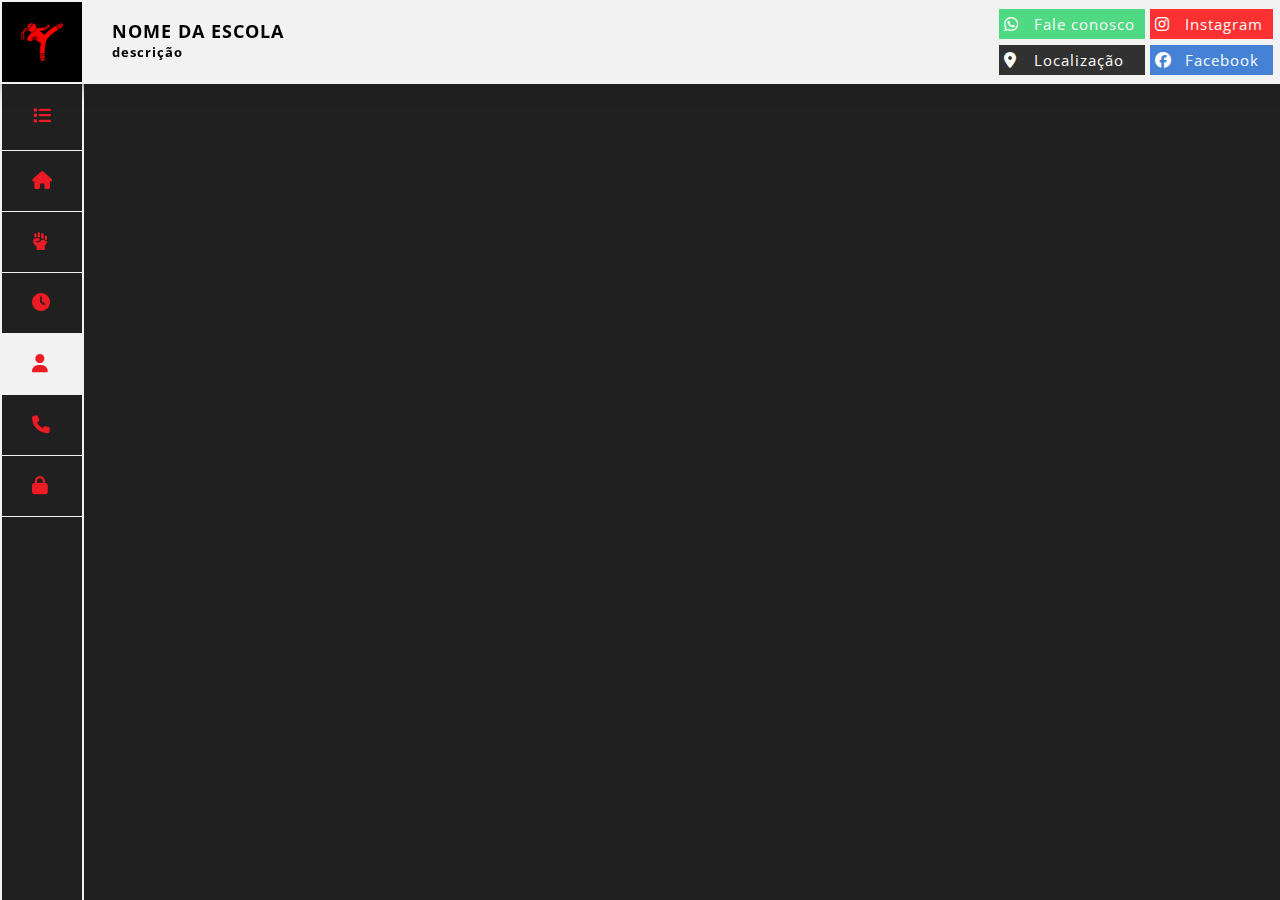
<file: professores.html>
<!DOCTYPE html>
<html lang="pt-br">

<head>
    <meta charset="UTF-8">
    <meta name="viewport" content="width=device-width, initial-scale=1.0">
    <meta name="robots" content="max-image-preview:large,index,follow">
    <meta name="theme-color" content="#202020">
    <meta name="description"
        content="Descubra seu potencial na nossa escola de artes marciais! Com aulas dinâmicas, instrutores apaixonados e tradições milenares, oferecemos uma jornada de autodescoberta, disciplina e força. Transforme-se física e mentalmente enquanto embarca nesta emocionante jornada rumo à excelência pessoal. Sua jornada começa aqui, na escola onde os campeões nascem!">
    <meta name="author" content="Escola de artes marciais">
    <link rel="alternate" type="application/rss+xml" title="Escola de artes marciais"
        href="https://brunoferreiraadev.github.io/projeto/rss.xml">
    <link rel="stylesheet" href="https://cdn.jsdelivr.net/npm/bootstrap-icons@1.11.1/font/bootstrap-icons.css">
    <link rel="shortcut icon" href="https://i.postimg.cc/bvjGCNh0/16x16.png" type="image/png" sizes="16x16">
    <link rel="icon" href="https://i.postimg.cc/13FnrVL5/24x24.png" type="image/png" sizes="24x24">
    <link rel="icon" href="https://i.postimg.cc/BQX1tVpF/32x32.png" type="image/png" sizes="32x32">
    <link rel="icon" href="https://i.postimg.cc/QMkFRG82/64x64.png" type="image/png" sizes="64x64">
    <link rel="icon" href="https://i.postimg.cc/BQkPFB7V/96x96.png" type="image/png" sizes="96x96">
    <link rel="icon" href="https://i.postimg.cc/j5xDTgCL/128x128.png" type="image/png" sizes="128x128">
    <link rel="apple-touch-icon" href="https://i.postimg.cc/gJgn2V64/180x180.png" type="image/png" sizes="180x180">
    <link rel="icon" href="https://i.postimg.cc/J0ttDsN8/192x192.png" type="image/png" sizes="192x192">
    <link rel="icon" href="https://i.postimg.cc/GtNtkbKy/256x256.png" type="image/png" sizes="256x256">
    <link rel="icon" href="https://i.postimg.cc/fWgV4vsR/384x384.png" type="image/png" sizes="384x384">
    <link rel="icon" href="https://i.postimg.cc/MKMvzjZb/512x512.png" type="image/png" sizes="512x512">
    <link rel="preconnect" href="https://fonts.googleapis.com">
    <link rel="preconnect" href="https://fonts.gstatic.com" crossorigin>
    <link href="https://fonts.googleapis.com/css2?family=Open+Sans:wght@300&display=swap" rel="stylesheet">
    <link rel="stylesheet" href="https://cdnjs.cloudflare.com/ajax/libs/font-awesome/6.4.2/css/all.min.css">
    <link rel="stylesheet" href="standard.css">
    <link rel="stylesheet" href="professores.css">

    <title>Professores</title>

</head>

<body id="top">

    <!-- container -->
    <div class="container">

        <div class="bloc01">
            <a href="index.html"><img title="Escola de artes marciais" src="icon.png" alt=""></a>

        </div>

        <div class="bloc1">
            <h1>nome da escola</h1>
            <h2>descrição</h2>
        </div>

        <div class="bloc2">

            <div class="bloc22">
                <a title="Duvidas? Clique aqui!" href="#"><i class="fab fa-whatsapp"></i>Fale conosco</a>
                <a title="endereço-escola" href="#"><i class="fas fa-solid fa-map-marker-alt"></i>Localização</a>
            </div>

            <div class="bloc23">
                <a title="@escoladeartesmarcias" href="#"><i class="fab fa-instagram"></i>Instagram</a>
                <a title="escoladeartesmarcias" href="#"><i class="fab fa-facebook"></i>Facebook</a>
            </div>
        </div>

    </div>

    <!-- container -->

    <!-- menu-lateral -->

    <nav class="menu-lateral">

        <div class="btn-expandir">
            <i title="Expandir" class="fas fa-solid fa-list" id="btn-exp"></i>
        </div>

        <ul>
            <li class="item-menu">
                <a title="Home" href="index.html">
                    <span class="icon"><i class="fas fa-solid fa-home"></i></span>
                    <span class="txt-link">Home</span>
                </a>
            </li>
            <li class="item-menu">
                <a title="Lutas" href="lutas.html">
                    <span class="icon"><i class="fas fa-solid fa-fist-raised"></i></span>
                    </span>
                    <span class="txt-link">Lutas</span>
                </a>
            </li>
            <li class="item-menu">
                <a title="Horário das lutas" href="horarios.html">
                    <span class="icon"> <i class="fa fa-clock"></i></span>
                    <span class="txt-link">Horários</span>
                </a>
            </li>
            <li class="item-menu ativo home">
                <a title="Professores" href="professores.html">
                    <span class="icon"> <i class="fas fa-solid fa-user"></i></span>
                    <span class="txt-link">Professores</span>
                </a>
            </li>
            <li class="item-menu">
                <a title="Contato" href="contato.html">
                    <span class="icon"><i class="fas fa-solid fa-phone"></i></span>
                    <span class="txt-link">Contato</span>
                </a>
            </li>
            <li class="item-menu">
                <a title="Política de Privacidade" href="privacidade.html">
                    <span class="icon"><i class="fas fa-solid fa-lock"></i></span>
                    <span class="txt-link">Privacidade</span>
                </a>
            </li>

        </ul>

    </nav>
    <!-- menu-lateral -->

    <section>

    </section>

    <script src="menu.js" defer></script>
</body>

</html>
</file>
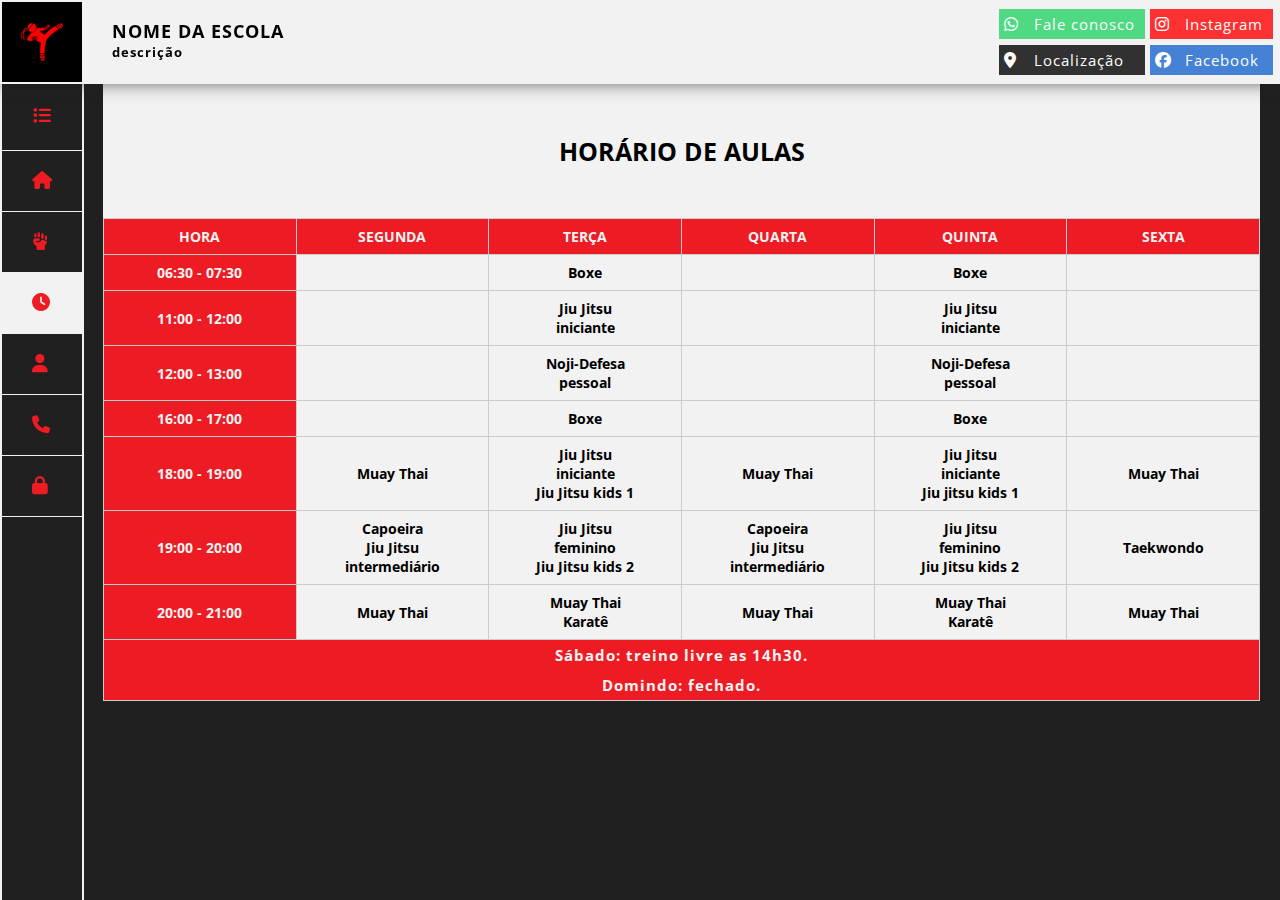
<file: teste.html>
<!DOCTYPE html>
<html lang="pt-br">

<head>
    <meta charset="UTF-8">
    <meta name="viewport" content="width=device-width, initial-scale=1.0">
    <meta name="robots" content="max-image-preview:large,index,follow">
    <meta name="theme-color" content="#202020">
    <meta name="description"
        content="Descubra seu potencial na nossa escola de artes marciais! Com aulas dinâmicas, instrutores apaixonados e tradições milenares, oferecemos uma jornada de autodescoberta, disciplina e força. Transforme-se física e mentalmente enquanto embarca nesta emocionante jornada rumo à excelência pessoal. Sua jornada começa aqui, na escola onde os campeões nascem!">
    <meta name="author" content="Escola de artes marciais">
    <link rel="alternate" type="application/rss+xml" title="Escola de artes marciais"
        href="https://brunoferreiraadev.github.io/projeto/rss.xml">
    <link rel="stylesheet" href="https://cdn.jsdelivr.net/npm/bootstrap-icons@1.11.1/font/bootstrap-icons.css">
    <link rel="shortcut icon" href="https://i.postimg.cc/bvjGCNh0/16x16.png" type="image/png" sizes="16x16">
    <link rel="icon" href="https://i.postimg.cc/13FnrVL5/24x24.png" type="image/png" sizes="24x24">
    <link rel="icon" href="https://i.postimg.cc/BQX1tVpF/32x32.png" type="image/png" sizes="32x32">
    <link rel="icon" href="https://i.postimg.cc/QMkFRG82/64x64.png" type="image/png" sizes="64x64">
    <link rel="icon" href="https://i.postimg.cc/BQkPFB7V/96x96.png" type="image/png" sizes="96x96">
    <link rel="icon" href="https://i.postimg.cc/j5xDTgCL/128x128.png" type="image/png" sizes="128x128">
    <link rel="apple-touch-icon" href="https://i.postimg.cc/gJgn2V64/180x180.png" type="image/png" sizes="180x180">
    <link rel="icon" href="https://i.postimg.cc/J0ttDsN8/192x192.png" type="image/png" sizes="192x192">
    <link rel="icon" href="https://i.postimg.cc/GtNtkbKy/256x256.png" type="image/png" sizes="256x256">
    <link rel="icon" href="https://i.postimg.cc/fWgV4vsR/384x384.png" type="image/png" sizes="384x384">
    <link rel="icon" href="https://i.postimg.cc/MKMvzjZb/512x512.png" type="image/png" sizes="512x512">
    <link rel="preconnect" href="https://fonts.googleapis.com">
    <link rel="preconnect" href="https://fonts.gstatic.com" crossorigin>
    <link href="https://fonts.googleapis.com/css2?family=Open+Sans:wght@300&display=swap" rel="stylesheet">
    <link rel="stylesheet" href="https://cdnjs.cloudflare.com/ajax/libs/font-awesome/6.4.2/css/all.min.css">
    <link rel="stylesheet" href="standard.css">
    <link rel="stylesheet" href="horarios.css">

    <title>Horários</title>

</head>

<body id="top">

    <!-- container -->
    <div class="container">

        <div class="bloc01">
            <a href="index.html"><img title="Escola de artes marciais" src="icon.png" alt=""></a>

        </div>

        <div class="bloc1">
            <h1>nome da escola</h1>
            <h2>descrição</h2>
        </div>

        <div class="bloc2">

            <div class="bloc22">
                <a title="Duvidas? Clique aqui!" href="#"><i class="fab fa-whatsapp"></i>Fale conosco</a>
                <a title="endereço-escola" href="#"><i class="fas fa-solid fa-map-marker-alt"></i>Localização</a>
            </div>

            <div class="bloc23">
                <a title="@escoladeartesmarcias" href="#"><i class="fab fa-instagram"></i>Instagram</a>
                <a title="escoladeartesmarcias" href="#"><i class="fab fa-facebook"></i>Facebook</a>
            </div>
        </div>

    </div>

    <!-- container -->

    <!-- menu-lateral -->

    <nav class="menu-lateral">

        <div class="btn-expandir">
            <i title="Expandir" class="fas fa-solid fa-list" id="btn-exp"></i>
        </div>

        <ul>
            <li class="item-menu">
                <a title="Home" href="index.html">
                    <span class="icon"><i class="fas fa-solid fa-home"></i></span>
                    <span class="txt-link">Home</span>
                </a>
            </li>
            <li class="item-menu">
                <a title="Lutas" href="lutas.html">
                    <span class="icon"><i class="fas fa-solid fa-fist-raised"></i></span>
                    </span>
                    <span class="txt-link">Lutas</span>
                </a>
            </li>
            <li class="item-menu ativo home">
                <a title="Horário das lutas" href="horarios.html">
                    <span class="icon"> <i class="fa fa-clock"></i></span>
                    <span class="txt-link">Horários</span>
                </a>
            </li>
            <li class="item-menu">
                <a title="Professores" href="professores.html">
                    <span class="icon"> <i class="fas fa-solid fa-user"></i></span>
                    <span class="txt-link">Professores</span>
                </a>
            </li>
            <li class="item-menu">
                <a title="Contato" href="contato.html">
                    <span class="icon"><i class="fas fa-solid fa-phone"></i></span>
                    <span class="txt-link">Contato</span>
                </a>
            </li>
            <li class="item-menu">
                <a title="Política de Privacidade" href="privacidade.html">
                    <span class="icon"><i class="fas fa-solid fa-lock"></i></span>
                    <span class="txt-link">Privacidade</span>
                </a>
            </li>

        </ul>

    </nav>
    <!-- menu-lateral -->

    <section>
        <div class="block-tit">
            <h1>horário de aulas</h1>
        </div>

        <div class="block1">

            <table>

                <tr>
                    <th class="horario">hora</th>
                    <th class="dia-semana">segunda</th>
                    <th class="dia-semana">terça</th>
                    <th class="dia-semana">quarta</th>
                    <th class="dia-semana">quinta</th>
                    <th class="dia-semana">sexta</th>
                </tr>

                <tr>
                    <td class="horario">06:30 - 07:30</td>
                    <td></td>
                    <td>Boxe</td>
                    <td></td>
                    <td>Boxe</td>
                    <td></td>
                </tr>

                <tr>
                    <td class="horario">11:00 - 12:00</td>
                    <td></td>
                    <td>Jiu Jitsu <br>iniciante</td>
                    <td></td>
                    <td>Jiu Jitsu <br>iniciante</td>
                    <td></td>
                </tr>

                <tr>
                    <td class="horario">12:00 - 13:00</td>
                    <td></td>
                    <td>Noji-Defesa <br> pessoal</td>
                    <td></td>
                    <td>Noji-Defesa <br> pessoal</td>
                    <td></td>
                </tr>
                <tr>
                    <td class="horario">16:00 - 17:00</td>
                    <td></td>
                    <td>Boxe</td>
                    <td></td>
                    <td>Boxe</td>
                    <td></td>
                </tr>
                <tr>
                    <td class="horario">18:00 - 19:00</td>
                    <td>Muay Thai</td>
                    <td>Jiu Jitsu <br> iniciante <br> Jiu Jitsu kids 1</td>
                    <td>Muay Thai</td>
                    <td>Jiu Jitsu <br> iniciante <br> Jiu jitsu kids 1</td>
                    <td>Muay Thai</td>
                </tr>
                <tr>
                    <td class="horario">19:00 - 20:00</td>
                    <td>Capoeira <br> Jiu Jitsu <br> intermediário</td>
                    <td>Jiu Jitsu <br> feminino <br> Jiu Jitsu kids 2</td>
                    <td>Capoeira <br> Jiu Jitsu <br> intermediário</td>
                    <td>Jiu Jitsu <br> feminino <br> Jiu Jitsu kids 2</td>
                    <td>Taekwondo</td>
                </tr>
                <tr>
                    <td class="horario">20:00 - 21:00</td>
                    <td>Muay Thai</td>
                    <td>Muay Thai <br> Karatê</td>
                    <td>Muay Thai</td>
                    <td>Muay Thai <br> Karatê</td>
                    <td>Muay Thai</td>
                </tr>

            </table>

            <div class="block2">
                <p> Sábado: treino livre as 14h30.</p>
                <p>Domindo: fechado.</p>
            </div>
        </div>

    </section>

    <script src="menu.js"></script>
</body>

</html>
</file>
<file: standard.css>
@import url('https://fonts.googleapis.com/css2?family=Open+Sans:wght@300&display=swap');

@media (min-width: 768px) {
    * {
        margin: 0;
        padding: 0;
        box-sizing: border-box;
    }

    html {
        scroll-behavior: smooth;
        background-color: #202020;
    }

    section {
        padding: 84px 0px 0px 83px;
    }

    /* container */

    .container {
        box-shadow: 0px -5px 20px #202020;
        background-color: #f2f2f2;
        display: flex;
        position: fixed;
        z-index: 99999;
        width: 100%;
        border: 2px solid #f2f2f2;
    }

    .bloc01 {
        background-color: black;
        text-align: center;
        justify-content: center;
        align-items: center;
        margin: 0 auto;
        display: flex;
    }

    .bloc01 img {
        padding: 10px;
        margin: 0 auto;
        object-fit: cover;
        display: flex;
    }

    .bloc1 {
        width: 50%;
        padding-left: 30px;
        display: flex;
        flex-direction: column;
        justify-content: center;
        align-items: flex-start;
    }

    .bloc1 h1 {
        font-family: 'Open Sans', sans-serif;
        font-weight: bold;
        letter-spacing: 1px;
        text-transform: uppercase;
        font-size: 18px;
        display: flex;
        margin: 0;
    }

    .bloc1 h2 {
        margin: 0;
        font-family: 'Open Sans', sans-serif;
        font-weight: bold;
        letter-spacing: 1px;
        font-size: 13px;
        margin-bottom: 5px;
    }

    .bloc2 {
        width: 50%;
        display: flex;
        justify-content: right;
    }

    .bloc22 i {
        margin-left: 5px;
        font-size: 16px;
        vertical-align: middle;
        width: 30px;
    }

    .bloc22 {
        text-align: left;
        display: flex;
        flex-direction: column;
        justify-content: center;
        align-items: flex-start;
        padding: 0px;
    }

    .bloc22 a {
        text-decoration: none;
        font-family: 'Open Sans', sans-serif;
        font-weight: normal;
        color: #202020;
        font-size: 15px;
        letter-spacing: 1px;
        transition: 0.2s;
        padding: 5px 10px 5px 0px;
        opacity: 80%;
        display: flex;
        justify-content: flex-start;
        align-items: center;
        width: 100%;
        margin: 3px 0px;
    }

    .bloc22 a:hover {
        opacity: 100%;
        transition: 0.2s;
    }

    .bloc22 a:nth-child(1) {
        color: white;
        background-color: #25D366;
    }

    .bloc22 a:nth-child(2) {
        color: white;
        background-color: black
    }

    .bloc23 i {
        margin-left: 5px;
        font-size: 16px;
        vertical-align: middle;
        width: 30px;
    }

    .bloc23 {
        text-align: left;
        display: flex;
        flex-direction: column;
        justify-content: center;
        align-items: flex-start;
        padding: 0px 5px 0px 5px;
    }

    .bloc23 a {
        text-decoration: none;
        font-family: 'Open Sans', sans-serif;
        font-weight: normal;
        color: #202020;
        font-size: 15px;
        letter-spacing: 1px;
        transition: 0.2s;
        padding: 5px 10px 5px 0px;
        opacity: 80%;
        display: flex;
        justify-content: flex-start;
        align-items: center;
        width: 100%;
        margin: 3px 0px;
    }

    .bloc23 a:hover {
        opacity: 100%;
        transition: 0.2s;
    }

    .bloc23 a:nth-child(1) {
        color: white;
        background-color: red;
    }

    .bloc23 a:nth-child(2) {
        color: white;
        background-color: #1965CE;
    }

    /* container */

    /* nav-menu-lateral */

    nav.menu-lateral {
        z-index: 9999;
        position: fixed;
        border-left: 2px solid #f2f2f2;
        border-right: 1px solid #f2f2f2;
        top: 74px;
        left: 0;
        width: 83px;
        height: 100%;
        background-color: #202020;
        box-shadow: 1px 0px 0px #f2f2f2;
        overflow: hidden;
        transition: 0.5s;
    }

    nav.menu-lateral.expandir {
        width: 220px;
    }

    .btn-expandir {
        display: flex;
        margin-top: 8px;
    }

    .btn-expandir i {
        color: #ED1B24;
        font-size: 18px;
        cursor: pointer;
        width: 100%;
        padding: 25px 31px;
        border-bottom: 1px solid #f2f2f2;
    }

    ul {
        height: 100%;
        list-style-type: none;
    }

    ul li.item-menu {
        transition: 0.2s;
        border-bottom: 1px solid #f2f2f2;
    }

    ul li.item-menu.ativo {
        background-color: #f2f2f2;
    }

    ul li.item-menu:hover {
        cursor: pointer;
        background-color: #f2f2f2;
    }

    ul li.item-menu a {
        color: #ED1B24;
        text-decoration: none;
        font-size: 15px;
        padding: 20px 10px;
        display: flex;
        padding-left: 30px;
        font-family: 'Open Sans', sans-serif;
        font-weight: bold;
        letter-spacing: 1px;
    }

    ul li.item-menu a .txt-link {
        transition: 0.5s;
        opacity: 0;
    }

    nav.menu-lateral.expandir .txt-link {
        margin-left: 20px;
        opacity: 1;
    }

    ul li.item-menu a .icon i {
        font-size: 18px;
        color: #ED1B24;
        width: 30px;
    }

    /* nav-menu-lateral */
}
</file>
<file: index.css>
@import url('https://fonts.googleapis.com/css2?family=Open+Sans:wght@300&display=swap');

@media (min-width: 768px) {

    /* div1 */

    .div1 img {
        width: 100%;
        display: flex;
        object-fit: cover;
        margin: 0 auto;
    }

    /* div1 */

}
</file>
<file: contato.css>
@import url('https://fonts.googleapis.com/css2?family=Open+Sans:wght@300&display=swap');

@media (min-width: 768px) {}
</file>
<file: horarios.css>
@import url('https://fonts.googleapis.com/css2?family=Open+Sans:wght@300&display=swap');

@media (min-width: 768px) {

    /* block-tit */
    .block-tit {
        background-color: #f2f2f2;
        text-align: center;
        justify-content: center;
        margin: 0px 20px;
        align-items: center;
    }

    .block-tit h1 {
        padding: 50px 0px;
        color: black;
        font-family: 'Open Sans', sans-serif;
        font-weight: bold;
        font-size: 25px;
        text-transform: uppercase;
    }

    /* block-tit */

    /* block1 */
    .block1 {
        padding: 0px 20px;
    }

    table {
        width: 100%;
        border-collapse: collapse;
    }

    th,
    td {
        color: #f2f2f2;
        border: 1px solid #ccc;
        padding: 8px;
        text-align: center;
        width: 160px;
    }

    td {
        background-color: #f2f2f2;
        color: black;
        font-family: 'Open Sans', sans-serif;
        font-weight: bold;
        font-size: 14px;
    }

    th,
    .dia-semana,
    .horario {
        font-size: 14px;
        font-family: 'Open Sans', sans-serif;
        font-weight: bold;
        background-color: #ED1B24;
        color: #f2f2f2;
        text-transform: uppercase;
    }

    /* block1 */

    /* block2 */
    .block2 {
        background-color: #ED1B24;
        text-align: center;
        justify-content: center;
        align-items: center;
        border-left: 1px solid #ccc;
        border-right: 1px solid #ccc;
        border-bottom: 1px solid #ccc;
    }

    .block2 p {
        padding: 5px 0px;
        color: #f2f2f2;
        letter-spacing: 1px;
        font-family: 'Open Sans', sans-serif;
        font-weight: bold;
        font-size: 15px;
    }

    /* block2 */

}
</file>
<file: lutas.css>
@import url('https://fonts.googleapis.com/css2?family=Open+Sans:wght@300&display=swap');

@media (min-width: 768px) {

    /* title-in */
    .title-in {
        text-align: left;
        justify-content: center;
        align-items: center;
        padding-bottom: 40px;
    }

    .title-in h1 {
        padding: 30px 0px 0px 30px;
        color: black;
        background-color: #f2f2f2;
        font-family: 'Open Sans', sans-serif;
        font-weight: bold;
        font-size: 25px;
    }

    .title-in p {
        padding: 10px 0px 10px 30px;
        color: #ED1B24;
        background-color: #f2f2f2;
        font-family: 'Open Sans', sans-serif;
        font-weight: bold;
        font-size: 16px;
    }

    /* title-in */

    /* title */
    .title {
        background-color: #202020;
        text-align: center;
        padding: 20px 0px;
    }

    .title h1 {
        color: #f2f2f2;
        font-family: 'Open Sans', sans-serif;
        font-weight: bold;
        text-transform: uppercase;
        font-size: 26px;
        letter-spacing: 2px;
    }

    /* title */

    /* pai */
    .pai {
        display: flex;
        padding-bottom: 150px;
    }

    .filha1 {
        width: 50%;
        box-sizing: border-box;
        background-color: #202020;
    }

    .filha1 img {
        box-shadow: 0px -15px 10px -10px #ED1B24;
        margin: 0 auto;
        width: 100%;
        padding: 0px 20px;
        display: flex;
    }

    .filha2 {
        width: 50%;
        box-sizing: border-box;
        display: flex;
        background-color: #f2f2f2;
        margin: 0 auto;
        text-align: left;
        align-items: center;
    }

    .filha2 p {
        font-family: 'Open Sans', sans-serif;
        font-weight: normal;
        padding: 30px;
        color: black;
        margin: 0 auto;
        font-size: 22px;
        line-height: 35px;
    }

    /* pai */
}
</file>
<file: privacidade.css>
@import url('https://fonts.googleapis.com/css2?family=Open+Sans:wght@300&display=swap');

@media (min-width: 768px) {}
</file>
<file: professores.css>
@import url('https://fonts.googleapis.com/css2?family=Open+Sans:wght@300&display=swap');

@media (min-width: 768px) {}
</file>
